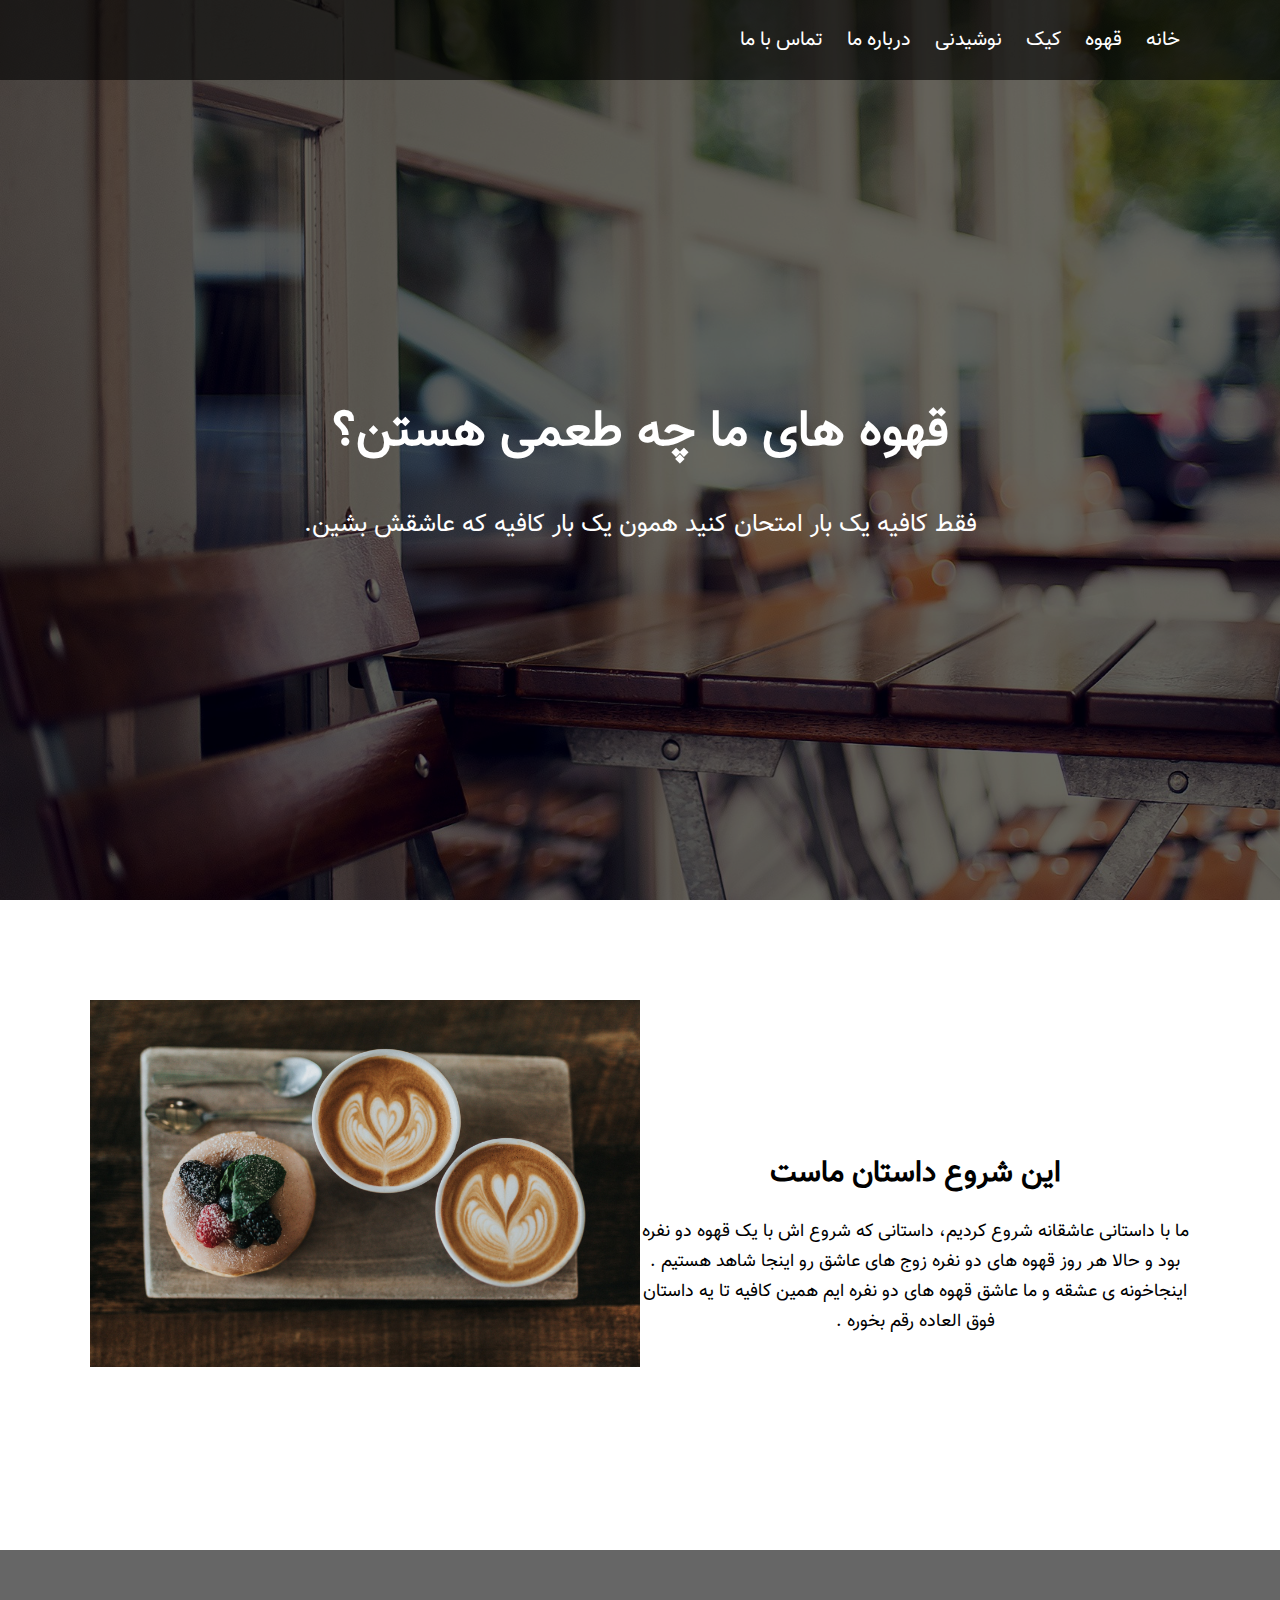
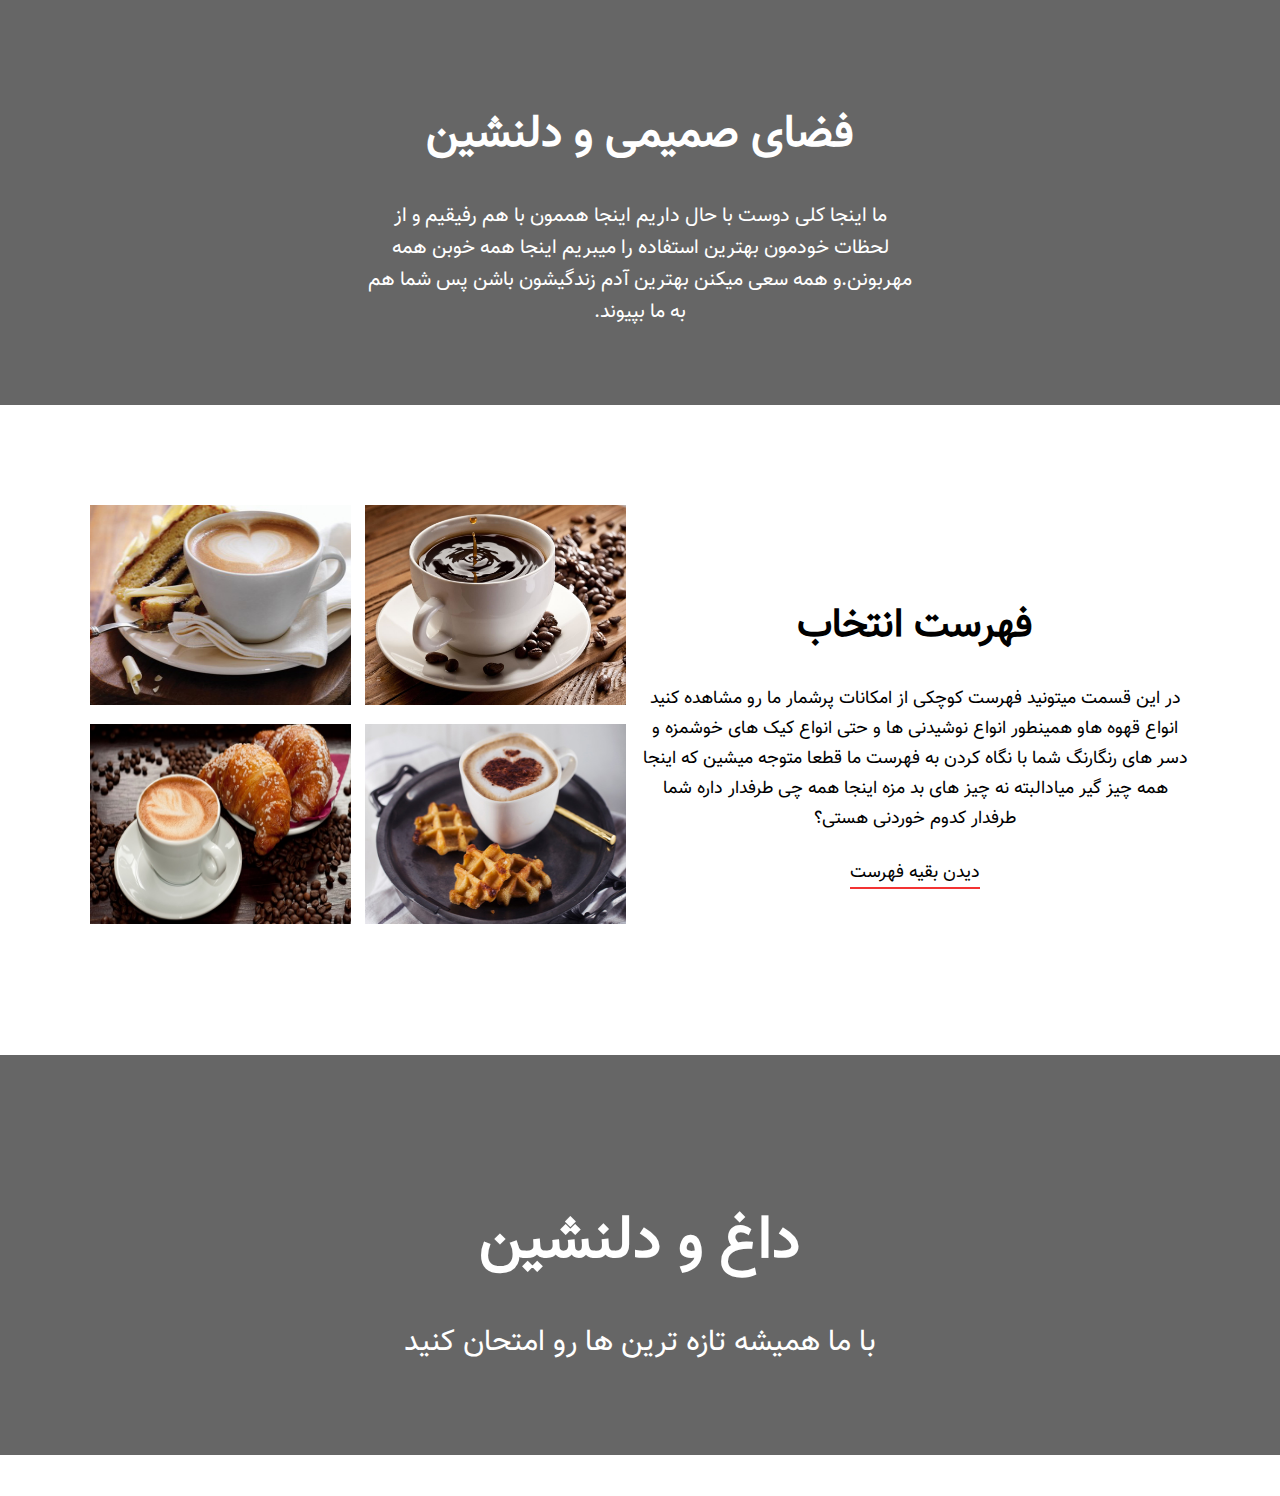
<file: index.htm>
<!DOCTYPE html>
<html lang="en">

<head>
     <meta charset="UTF-8">
     <meta http-equiv="X-UA-Compatible" content="IE=edge">
     <meta name="viewport" content="width=device-width, initial-scale=1.0">
     <link rel="stylesheet" type="" href="css/style.css">
     <title>قهوه سرای بامداد</title>
</head>

<body>
     <!-- header start -->
     <header>
        <div class="overlay">
          <nav>
               <div class="container">
                    <ul>
                         <li><a href="">خانه</a></li>
                         <li><a href="">قهوه</a></li>
                         <li><a href="">کیک</a></li>
                         <li><a href="">نوشیدنی</a></li>
                          <li><a href=""> درباره ما</a></li>
                         <li><a href="">تماس با ما</a></li>
                    </ul>
                    <div class="logo">
                         <!-- <img src="images/logo.svg" alt="logo"> -->
                    </div>
               </div>
          </nav>
          <div class="header-desc">
               <h1>قهوه های ما چه طعمی هستن؟</h1>
               <p>فقط کافیه یک بار امتحان کنید همون یک بار کافیه که عاشقش بشین.</p>
          </div>
        </div>
     </header>
       <!-- header end -->

     <!-- our-story section start -->

     <section id="our-story">
          <div class="container">
               <div class="story-desc">
                    <h1>این شروع داستان ماست</h1>
                    <p>ما با داستانی عاشقانه شروع کردیم، داستانی که شروع اش با یک قهوه دو نفره بود و حالا هر روز قهوه های دو نفره زوج های عاشق رو اینجا شاهد هستیم . اینجاخونه ی عشقه و ما عاشق قهوه های دو نفره ایم همین کافیه تا یه داستان فوق العاده رقم بخوره .</p>
               </div>
               <div class="story-img">
                    <img src="images/love.jpg" alt="">
               </div>
          </div>
     </section>
          <!-- our-story section end -->
     
     <!-- sweet section start -->

     <section id="sweet">
          <div class="overlay">
               <div class="container">
                    <div class="sweet-desc">
                         <h1> فضای صمیمی و دلنشین</h1>
                         <p>ما اینجا کلی دوست با حال داریم اینجا هممون با هم رفیقیم و از لحظات خودمون بهترین استفاده را میبریم اینجا همه خوبن همه مهربونن.و همه سعی میکنن بهترین آدم زندگیشون باشن پس شما هم به ما بپیوند.</p>
                    </div>
               </div>
          </div>
     </section>
     <!-- sweet section end -->

     <!-- menu section start -->

     <section id="menu">
          <div class="container">
               <div class="menu-desc">
                    <h1>فهرست انتخاب</h1>
                    <p>در این قسمت میتونید فهرست کوچکی از امکانات پرشمار ما رو مشاهده کنید انواع قهوه هاو همینطور انواع نوشیدنی ها و حتی انواع کیک های خوشمزه و دسر های رنگارنگ شما با نگاه کردن به فهرست ما قطعا متوجه میشین که اینجا همه چیز گیر میادالبته نه چیز های بد مزه اینجا همه چی طرفدار داره شما طرفدار کدوم خوردنی هستی؟</p>
                    <a href="">دیدن بقیه فهرست</a>
               </div>
               <div class="menu-img">
                    <ul>
                         <li><img src="images/menu.jpg" alt=""></li>
                         <li><img src="images/menu2.jpg" alt=""></li>
                         <li><img src="images/menu3.jpg" alt=""></li>
                         <li><img src="images/menu4.jpg" alt=""></li>
                    </ul> 
               </div>
          </div>
     </section>
     <!-- menu section end -->

     <!-- hot section start -->

     <section class="hot">
       <div class="overlay">
          <div class="container">
               <div class="hot-titel">
                    <h1>داغ و دلنشین</h1>
                    <p>با ما همیشه تازه ترین ها رو امتحان کنید</p>
               </div>
            </div>
       </div>

          
     </section>
       <!-- hot section end -->
</body>

</html>
</file>
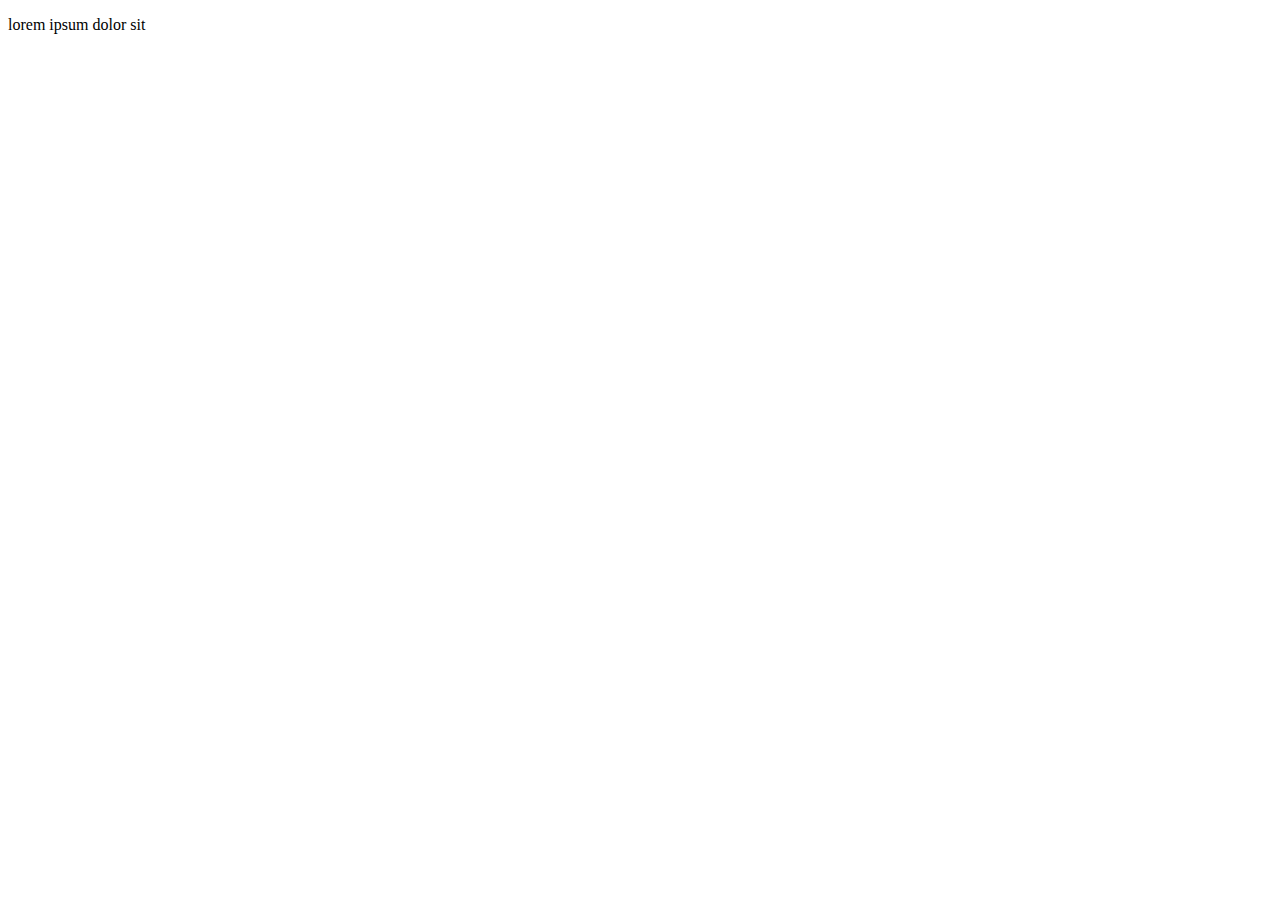
<file: index.html>
<!DOCTYPE html>
<html lang="en">
<head>
     <meta charset="UTF-8">
     <meta http-equiv="X-UA-Compatible" content="IE=edge">
     <meta name="viewport" content="width=device-width, initial-scale=1.0">
<!--      <title>index page</title> -->
</head>
<body>
<p>lorem ipsum dolor sit</p>
<img><link rel="stylesheet">
</body>
</html>
</file>
<file: css/style.css>
@font-face {
     font-family: 'vazir';
     src: url('../fonts/vazir.eot') format('eot'),
          url('../fonts/vazir.ttf')  format('truetype'),
          url('../fonts/vazir.woff2') format('woff2'), 
          url('../fonts/vazir.woff') format('woff'),  
}
body{
     font-family:'vazir';
     direction:rtl;
     margin:0;
     padding:0;
}
ul,li{
     margin:0;
     padding:0;
}
.container{
     width:1100px;
     margin:auto;
}
.overlay{
     position:absolute;
     top:0;
     right:0;
     left:0;
     bottom:0;
     background-color: rgba(0,0,0,.6);
}

/* header */


header{
     background-image: url('../images/bakcground-header.jpg');
     background-size: cover;
     background-repeat: no-repeat;
     height: 100vh;
     width: 100%;
     position: relative;
}
header nav{
     background-color: rgba(0,0,0,.6);
     width: 100%;
     height:80px;
}
header nav ul{
     width:50%;
     float:right;
     height:100%;
}
header nav ul li{
     display: inline-block;
     margin: 0 10px 0 10px;
     line-height:4;
}
header nav ul li a{
     text-decoration: none;
     font-size: 20px;
     color:#fff;
}
header nav .logo{
     width:50%;
     height: 100%;
     float:right;
     text-align: left;
}
header nav .logo img{
     width:80px;
     margin-top:5px;
}
header .header-desc{
     color:#fff;
     top:40%;
     left:0;
     right: 0;
     text-align:center;
     position:absolute;
}
header .header-desc h1{
     font-size:50px;
}
header .header-desc p{
     font-size:25px;
}

/* over-story */
#our-story{
     width:100%;
     height:450px;
     padding:100px 0;
}
#our-story .story-desc{
     width:50%;
     float:right;
     text-align:center;
}
#our-story .story-desc h1{
     font-size: 30px;
     margin-top:150px;
}
#our-story .story-desc p{
     line-height: 30px;
     font-size: 18px;
     margin-top: 30px;
     width: 550px;
     margin: auto;
}
#our-story .story-img{
     width:50%;
     float:right;
}
#our-story .story-img img{
     width: 100%;
}
/* sweet */
#sweet{
     width:100%;
     height:255px;
     position: relative;
     padding:100px 0;
     background-image: url(../images/backtwo.jpg);
     background-size: cover;
     background-attachment: fixed;
     background-repeat: no-repeat;
}
#sweet .sweet-desc{
     text-align: center;
     color:#fff;
     margin-top:150px;
}
#sweet .sweet-desc h1{
     font-size: 45px;
}
#sweet .sweet-desc p{
     font-size:20px;
     width: 550px;
     margin: auto;
}
/* menu */

#menu{
     width: 100%;
     height:450px;
     padding:100px 0;
}
#menu .menu-desc{
     width: 50%;
     float:right;
     text-align: center;
}
#menu .menu-desc h1{
     font-size:40px;
     margin-top:90px;
}
#menu .menu-desc p{
     width: 550px;
     margin:auto;
     line-height:30px;
     font-size:18px;
     margin-bottom:25px;
}
#menu .menu-desc a{
     text-decoration: none;
     color:#000;
     font-size: 18px;
     border-bottom:2px solid rgb(243, 51, 51);
}
#menu .menu-img{
     width:50%;
     float:right;
}
#menu .menu-img ul{
     width:100%;
     list-style: none;
}
#menu .menu-img ul li{
     width:50%;
     float:right;
     text-align:left;
     margin-bottom: 10px;
}
#menu .menu-img img{
     width:95%;
     height: 200px;
}
/* hot */
.hot{
     width:100%;
     height:400px;
     position: relative;
     background-image: url(../images/hot.jpeg);
     background-attachment: fixed;
     background-repeat:no-repeat;
     background-size:cover;
}
.hot .hot-titel{
     color:#fff;
     width: 100%;
     text-align:center;
     padding:100px 0;
     /* margin-top:30px; */
}
.hot .hot-titel h1{
     font-size: 60px;
     margin-bottom:20px;
}
.hot .hot-titel p{
     font-size:30px;
}
</file>
